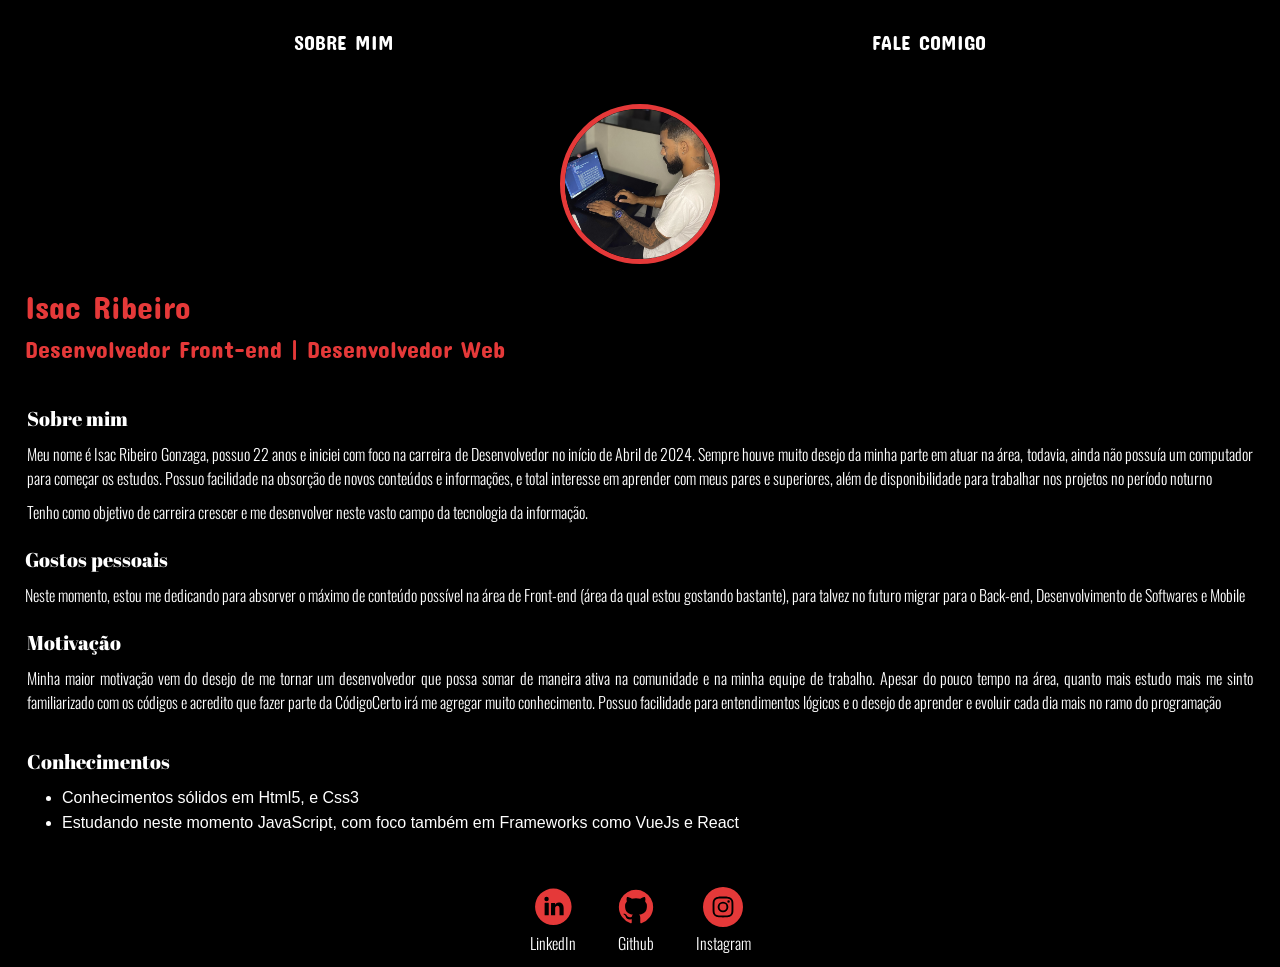
<file: index.html>
<!DOCTYPE html>
<html lang="pt-br">
<head>
    <meta charset="UTF-8">
    <meta name="viewport" content="width=device-width, initial-scale=1.0">
    <title>Isac Ribeiro</title>
    <link rel="stylesheet" href="style.css">
    <link rel="shortcut icon" href="icons/icons8-computador-16.png" type="image/x-icon">
</head>

<body>
    <div class="container">
        <nav> <!--Painel de navegação-->
            <ul class="painel1">
                <li>
                    <a href="index.html">SOBRE MIM</a>
                </li>
                <li>
                    <a href="falecomigo.html">FALE COMIGO</a>
                </li>
            </ul>
        </nav> <!--Painel de navegação-->

    <header id="perfil"> <!--Perfil e títulos iniciais-->
        <div class="perfil">
            <img src="./images/image0.jpeg"></img>
        </div>
        <h1>Isac Ribeiro</h1>
        <h2>Desenvolvedor Front-end | Desenvolvedor Web </h2>
    </header> <!--Perfil e títulos iniciais-->

    <main class="desenvolvimento"> <!-- Desenvolvimento -->
        <section class="section1">
            <h3>Sobre  mim</h3>
            <p>Meu nome é <span id="meunome">Isac Ribeiro Gonzaga</span>, possuo 22 anos e iniciei com foco na carreira de Desenvolvedor no início de Abril de 2024. Sempre houve muito desejo da minha parte em atuar na área, todavia, ainda não possuía um computador para começar os estudos. Possuo facilidade na obsorção de novos conteúdos e informações, e total interesse em aprender com meus pares e superiores, além de disponibilidade para trabalhar nos projetos no período noturno</p> 
            <p>Tenho como objetivo de carreira crescer e me desenvolver neste vasto campo da tecnologia da informação.</p>
        </section> 
        <section class="section3">
            <h3>Gostos pessoais</h3>
            <p>Neste momento, estou me dedicando para absorver o máximo de conteúdo possível na área de Front-end (área da qual estou gostando bastante), para talvez no futuro migrar para o Back-end, Desenvolvimento de Softwares e Mobile</p>
        </section>
        <section class="section1" id="secaomotivacao">
            <h3>Motivação</h3>
            <p>Minha maior motivação vem do desejo de me tornar um desenvolvedor que possa somar de maneira ativa na comunidade e na minha equipe de trabalho. Apesar do pouco tempo na área, quanto mais estudo mais me sinto familiarizado com os códigos e acredito que fazer parte da CódigoCerto irá me agregar muito conhecimento. Possuo facilidade para entendimentos lógicos e o desejo de aprender e evoluir cada dia mais no ramo do programação</p>
        </section>
        <section class="section1">
            <h3>Conhecimentos</h3>
            <ul>
                <li>
                    Conhecimentos sólidos em Html5, e Css3
                </li>
                <li>
                    Estudando neste momento JavaScript, com foco também em Frameworks como VueJs e React
                </li>
            </ul>
        </section> <!-- Desenvolvimento -->
    </main>
    
    <div id="rodape">
        <footer id="footer1"> <!-- Rodapé -->
            <a href="https://www.linkedin.com/in/xgrisac/" target="_blank" rel="noopener noopener">
                <img src="./icons/linkedin.svg">
            <p>LinkedIn</p>
            </a>
    
            <a href="https://github.com/xgrisac" target="_blank" rel="noopener noopener">
                <img src="./icons/github.svg"> 
            <p>Github</p>
            </a>
    
            <a href="https://www.instagram.com/_xgrisac?igsh=MW91MTU1a24zMmdjag%3D%3D&utm_source=qr" target="_blank" rel="noopener noopener">
                <img src="./icons/instagram.svg">
            <p>Instagram</p>
            </a>
        </footer> <!-- Rodapé -->
    </div>
    
    </div>
</body>
</html>
</file>
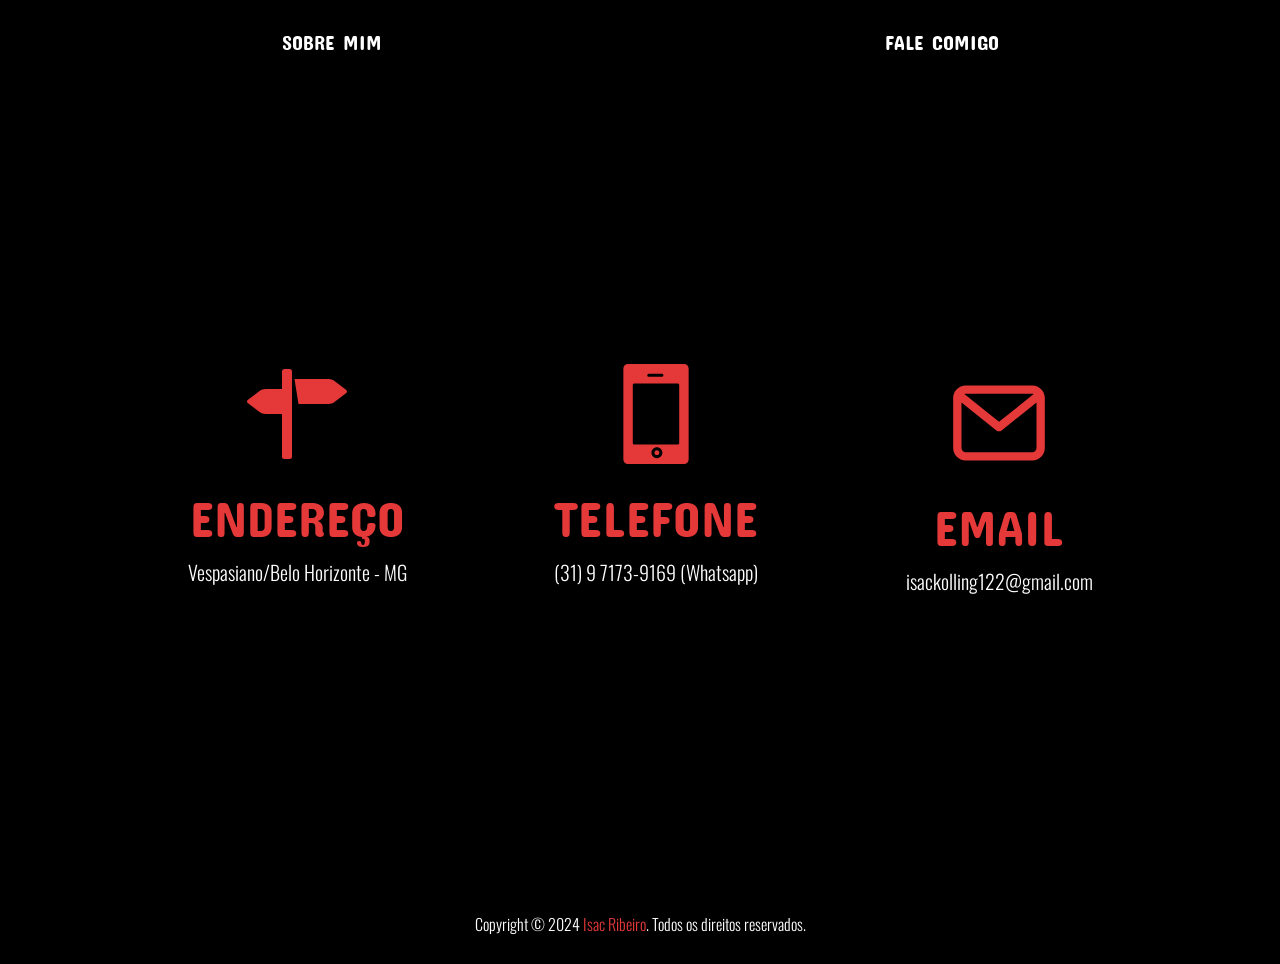
<file: falecomigo.html>
<!DOCTYPE html>
<html lang="pt-br">
<head>
    <meta charset="UTF-8">
    <meta name="viewport" content="width=device-width, initial-scale=1.0">
    <title>Isac Ribeiro</title>
    <link rel="stylesheet" href="style.css">
    <link rel="shortcut icon" href="icons/icons8-computador-16.png" type="image/x-icon">
</head>

<body>

    <nav> <!--Painel de navegação contatos-->
        <ul class="painel2">
            <li>
                <a href="index.html">SOBRE MIM</a>
            </li>
            <li>
                <a href="falecomigo.html">FALE COMIGO</a>
            </li>
        </ul>
    </nav> <!--Painel de navegação contatos-->

    <div>
         <header id="falecomigo">
             <h1></h1>
        </header>
    </div>
    <div id="container2">
            <main id="desenvolvimento2">
                <section class="section2">
                    <img src="./icons/address.svg">
                     <h2>ENDEREÇO</h2>
                     <p>Vespasiano/Belo Horizonte - MG </p><br>
                </section>
                <section class="section2">
                    <img src="./icons/cell-phone.svg">
                     <h2>TELEFONE</h2>
                     <p>(31) 9 7173-9169 (Whatsapp)</p><br>
                </section>
                <section class="section2">
                    <img src="./icons/mail.svg">
                     <h2>EMAIL</h2> 
                     <p>isackolling122@gmail.com</p>
                </section>

            </main>
    </div>
    <div id="footer2">
        <footer>
            <p>Copyright © 2024 <span id="meunome2">Isac Ribeiro</span>. Todos os direitos reservados.</p>
       </footer>
    </div>
    
</body>
</html>
</file>
<file: style.css>
@charset "UTF-8";

/* IMPORT DE FONTES */

@import url('https://fonts.googleapis.com/css2?family=Abril+Fatface&family=Concert+One&family=Gwendolyn:wght@400;700&family=Oswald:wght@300&family=Titillium+Web:ital,wght@0,200;0,300;0,400;0,600;0,700;0,900;1,200;1,300;1,400;1,600;1,700&display=swap');

@import url('https://fonts.googleapis.com/css2?family=Bebas+Neue&family=Indie+Flower&family=Oswald:wght@200..700&family=Rubik+Mono+One&display=swap');

/* VARIÁVEIS */

:root {
    --cor0: #000000;
    --cor1: #ffffff;
    --cor2: #e53939;
    --fonte-padrão:
}

@media (min-width: 300px) and (max-width: 700px) {
    p, li {
       font-size: 10px;
    }
   }
   
   main h3 {
       font-size: 20px;
   }

@media (min-width: 701px) and (max-width: 1439px) {
   main p {
       margin: 10px 0px;
   }
   }
      
   main h3 {
       margin: 10px 0px;
   }


@media (min-width: 1025px) and (max-width: 2560px) {
    #desenvolvimento2 {
        display: flex;
        justify-content: space-evenly;
        height: 720px;
        align-items: center;
        text-align: center;
        margin: 40px;
    }

   .section2 h2 {
    font-size: 50px;

    }

    .section2 p {
    font-size: 20px;

    }

    .section2 img {
        height: 100px;
        width: 100px;
        padding: 10px;
    }

}
/* SOBRE MIM */

* {
    margin: 0px;
    padding: 0px;
}

body {
    color: var(--cor1);
    background-color: var(--cor0);
    font-family: Arial, Helvetica, sans-serif;
}

.container {
    margin: 0px 25px 0px 25px;
}

li a, h1, h2 { /* Fonte importada */
    font-family: "Concert One", sans-serif;
    font-weight: 400;
    font-style: normal;
}

h3 { /* Fonte importada */
    font-family: "Abril Fatface", serif;
    font-weight: 400;
    font-style: normal;
    font-size: 18px;
}

 p { /* Fonte importada */
    font-family: "Oswald", sans-serif;
      font-optical-sizing: auto;
      font-weight: 300;
      font-style: normal;
}

nav ul.painel1 { 
    display: flex;
    justify-content: space-around;
    padding: 30px;
    list-style-type: none;
    align-items: center;
}

a {
    text-decoration: none;
    color: var(--cor1);
}

li a {
    font-size: 20px;
}

nav a:hover {
    color: var(--cor2);
    transition-duration: 1s;
}

#perfil img {
    width: 150px;
    height: 150px;
    border-radius: 50%;
    border: 5px solid var(--cor2)
}

.perfil {
    margin-bottom: 0px;
    margin: 20px 0px;
    text-align: center;
}

header h1, h2 {
    color: var(--cor2);
    margin: 10px 0px 5px 0px;
}

.desenvolvimento {
    margin: 10px 0px;
    border: 10px 10px;
    padding: 10px 0px;
    text-align: justify;
}

.section1 {
    padding: 2px;
    margin: 10px 0px 10px 0px;
}

.section1 ul {
    margin-left: 35px;
    line-height: 25px;
}

.section1 p {
    margin-top: 5px;

}

span#meunome:hover {
    color: var(--cor2);
    transition-duration: 1s;
}

#footer1 img {
    height: 40px;
    width: 40px;
}

#footer1 {
    justify-content: center;
    display: flex;
    padding-top: 0px;
    border: 10px 10px;
    height: 100px; 
}

#footer1 a {
    margin: 20px;
    text-align: center;
}

#footer1 p:hover {
    color: var(--cor2);
    transition-duration: 1s;
}


/* FALE COMIGO */

nav ul.painel2 { 
    display:flex;
    justify-content: space-around;
    padding: 30px;
    list-style-type: none;
    align-items: center;
}

#desenvolvimento2 {
    text-align: center;
    align-items: center;
    margin: 40px;
}

span#meunome2 {
    color: var(--cor2);
}

.section2 h2 {
    font-size: 50px;
}

.section2 p {
    font-size: 20px;
}

.section2 img {
    height: 100px;
    width: 100px;
}

#footer2 {
    justify-content: center;
    display: flex;
    height: 80px; 
    align-items: center;
}
</file>
